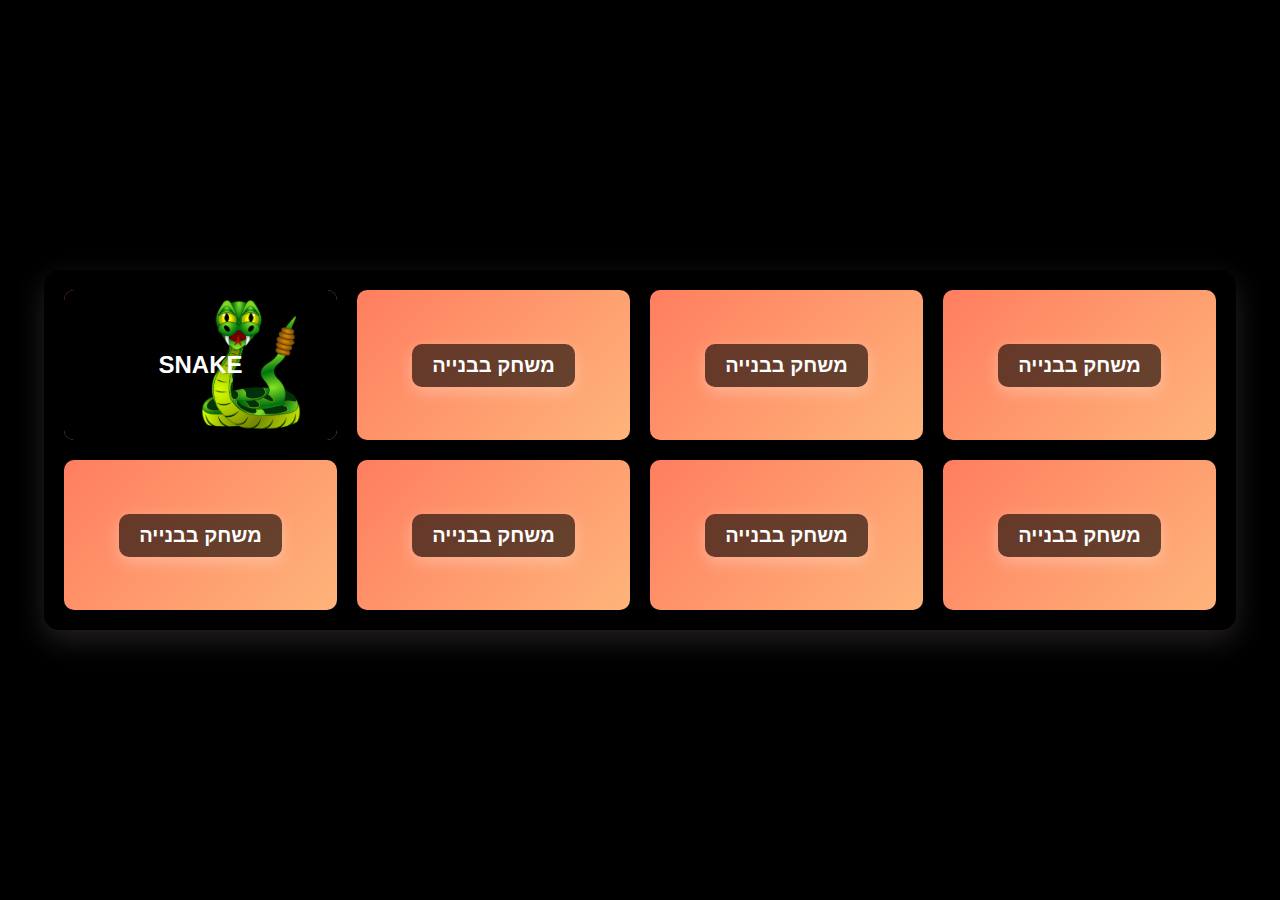
<file: home.html>
<!DOCTYPE html>
<html lang="he">
<head>
    <meta charset="UTF-8">
    <meta name="viewport" content="width=device-width, initial-scale=1.0">
    <title>דף כניסה למשחקים</title>
    <style>
        body {
            font-family: Arial, sans-serif;
            margin: 0;
            padding: 0;
            display: flex;
            justify-content: center;
            align-items: center;
            min-height: 100vh;
            background: #000;
            color: #fff;
            overflow: hidden;
        }

        .container {
            display: grid;
            grid-template-columns: repeat(4, 1fr);
            gap: 20px;
            width: 90%;
            max-width: 1200px;
            padding: 20px;
            background: #000;
            border-radius: 15px;
            box-shadow: 0 10px 30px rgb(37, 33, 33);
        }

        .game-tile {
            display: flex;
            justify-content: center;
            align-items: center;
            height: 150px;
            background: linear-gradient(135deg, #ff7e5f, #feb47b);
            border-radius: 10px;
            box-shadow: 0 5px 15px rgba(0, 0, 0, 0.3);
            cursor: pointer;
            transition: transform 0.3s, box-shadow 0.3s;
            text-align: center;
            position: relative;
            overflow: hidden;
        }

        .game-tile:hover {
            transform: translateY(-10px);
            box-shadow: 0 10px 20px rgba(0, 0, 0, 0.5);
        }

        .game-title {
            font-size: 24px;
            font-weight: bold;
            z-index: 2;
        }

        .snake-animation {
            position: absolute;
            top: 0;
            left: 0;
            width: 100%;
            height: 100%;
            background-color: black;
            overflow: hidden;
        }

        .snake-image {
            width: 100px;
            height: auto;
            position: absolute;
            bottom: 10px;
            animation: moveSnake 2s infinite alternate;
        }

        .coming-soon {
            font-size: 20px;
            font-weight: bold;
            color: white;
            background: rgba(0, 0, 0, 0.6);
            padding: 10px 20px;
            border-radius: 10px;
            box-shadow: 0 5px 15px rgba(255, 255, 255, 0.3);
        }

        @keyframes moveSnake {
            0% { transform: translateX(0); }
            100% { transform: translateX(20px); }
        }
    </style>
</head>
<body>
    <div class="container">
        <div class="game-tile" onclick="openGame('index.html')">
            <div class="game-title">SNAKE</div>
            <div class="snake-animation">
                <img src="css/images/rattlesnake-159135_1280.webp" alt="נחש" class="snake-image">
            </div>
        </div>
        <div class="game-tile">
            <div class="coming-soon">משחק בבנייה</div>
        </div>
        <div class="game-tile">
            <div class="coming-soon">משחק בבנייה</div>
        </div>
        <div class="game-tile">
            <div class="coming-soon">משחק בבנייה</div>
        </div>
        <div class="game-tile">
            <div class="coming-soon">משחק בבנייה</div>
        </div>
        <div class="game-tile">
            <div class="coming-soon">משחק בבנייה</div>
        </div>
        <div class="game-tile">
            <div class="coming-soon">משחק בבנייה</div>
        </div>
        <div class="game-tile">
            <div class="coming-soon">משחק בבנייה</div>
        </div>
    </div>

    <script>
        function openGame(url) {
            window.open(url, '_blank');
        }
    </script>
</body>
</html>
</file>
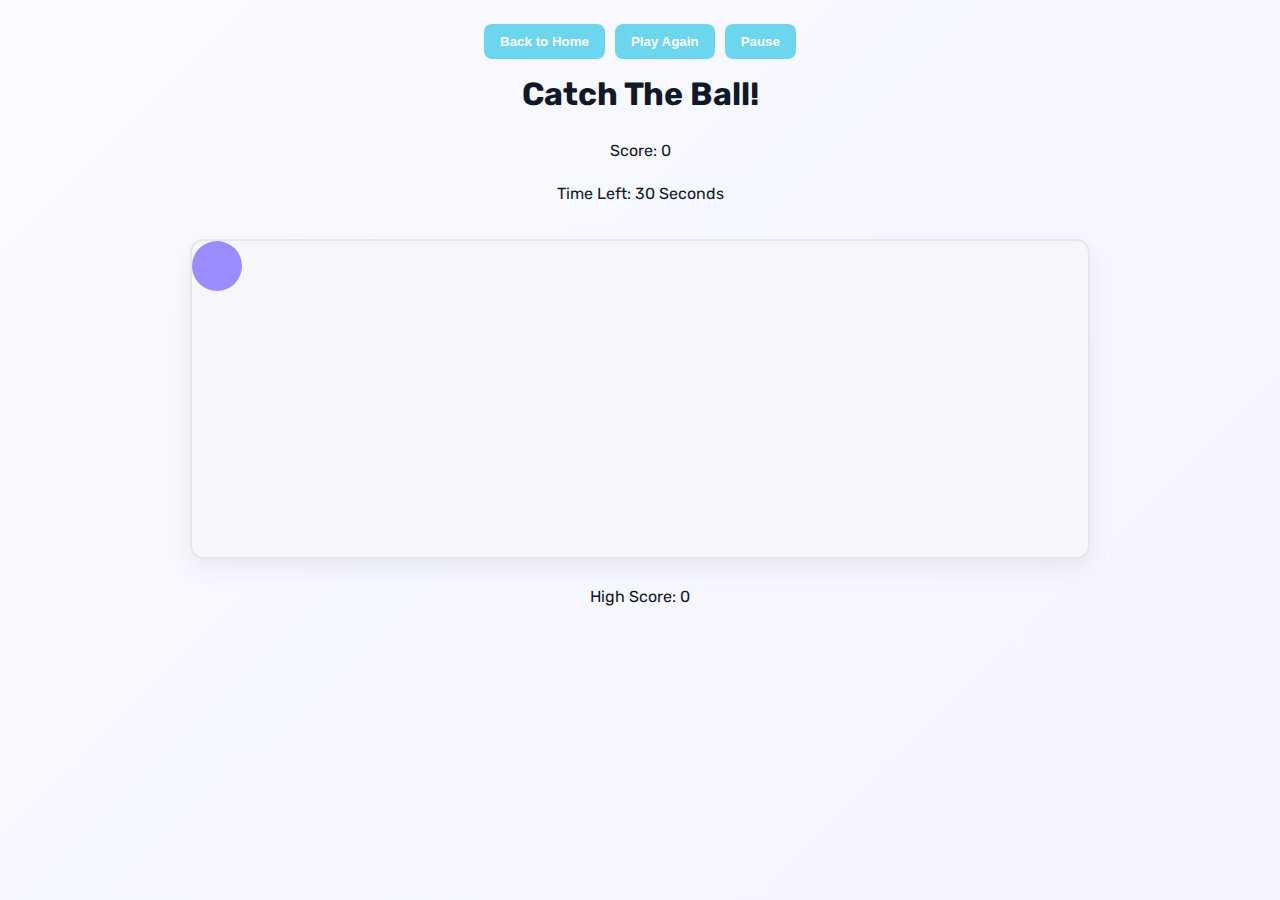
<file: html/ball.html>
<!DOCTYPE html>
<html lang="en">
<head>
    <meta charset="UTF-8">
    <meta name="viewport" content="width=device-width, initial-scale=1.0">
    <title>Catch The Ball Game</title>
    <link rel="stylesheet" href="../css/base.css">
    <link rel="stylesheet" href="../css/ball.css">
</head>
<body>
    <!-- Action buttons: navigation and game control -->
    <div class="actions">
        <button id="home-button">Back to Home</button>
        <button id="again-button">Play Again</button>
        <button id="pause-button">Pause</button>
    </div>

    <h1>Catch The Ball!</h1>
    <p>Score: <span id="score">0</span></p>
    <p>Time Left: <span id="time">30</span> Seconds</p>

    <!-- Game area: contains the clickable ball -->
    <div id="game-area">
        <div id="ball"></div>
    </div>

    <script src="../js/ball.js"></script>
</body>
</html>
</file>
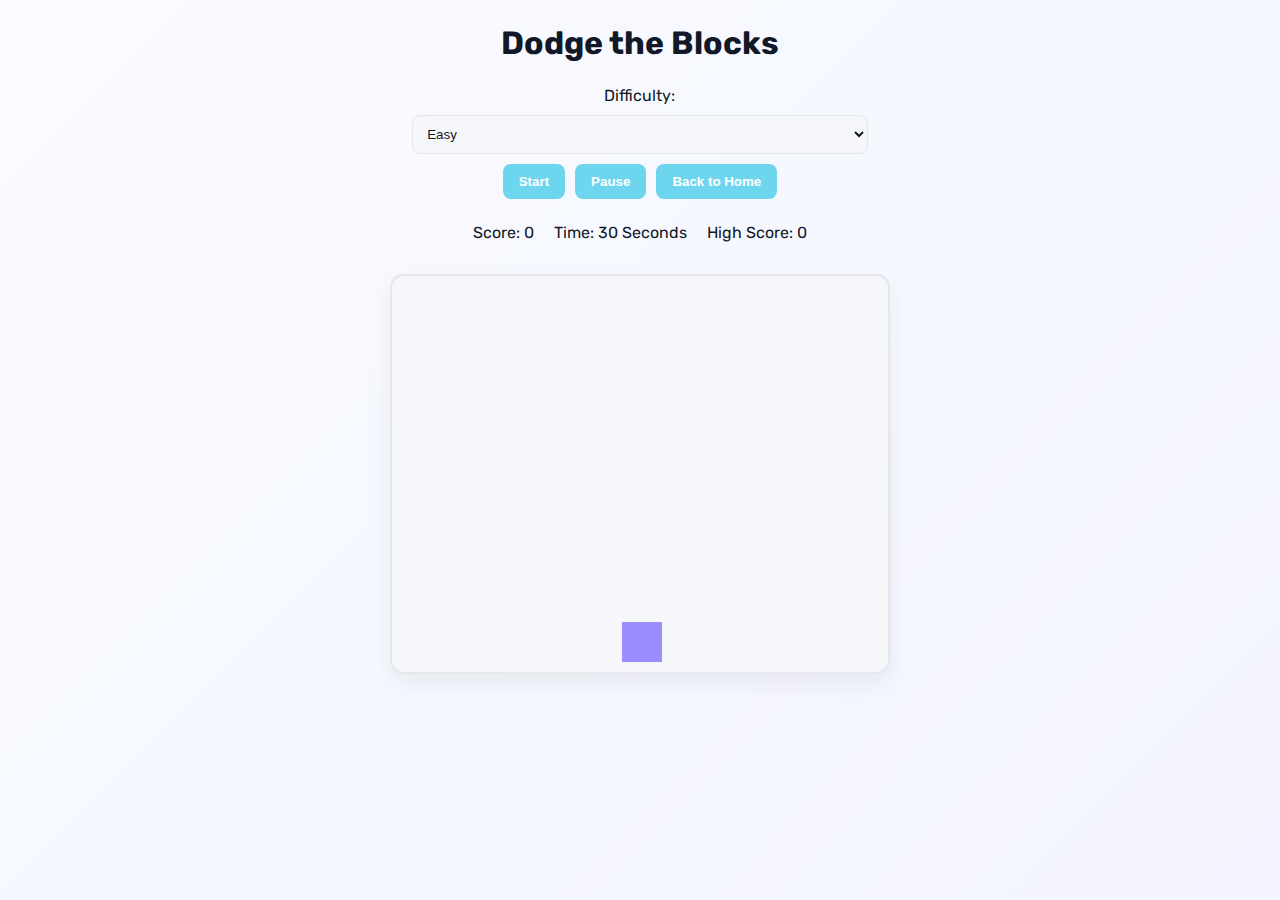
<file: html/dodge.html>
<!DOCTYPE html>
<html lang="en">
<head>
    <meta charset="UTF-8">
    <title>Dodge the Blocks</title>
    <link rel="stylesheet" href="../css/base.css">
    <link rel="stylesheet" href="../css/dodge.css">
</head>
<body>

<h1>Dodge the Blocks</h1>

<!-- Game controls: difficulty selection, start, pause, and home buttons -->
<div class="controls">
    <label>Difficulty:</label>
    <select id="difficulty">
        <option value="easy">Easy</option>
        <option value="medium">Medium</option>
        <option value="hard">Hard</option>
    </select>
    <button id="start-btn">Start</button>
    <button id="pause-button" onclick="togglePause()">Pause</button>
    <button id="home-button" onclick="goHome()">Back to Home</button>
</div>

<!-- Score information: displayed in a horizontal row -->
<div class="score-info">
    <p>Score: <span id="score">0</span></p>
    <p>Time: <span id="time">30</span> Seconds</p>
    <p>High Score: <span id="high-score">0</span></p>
</div>

<!-- Game area: contains player and falling blocks -->
<div id="game-area">
    <div id="player"></div>
</div>

<script src="../js/dodge.js"></script>
</body>
</html>
</file>
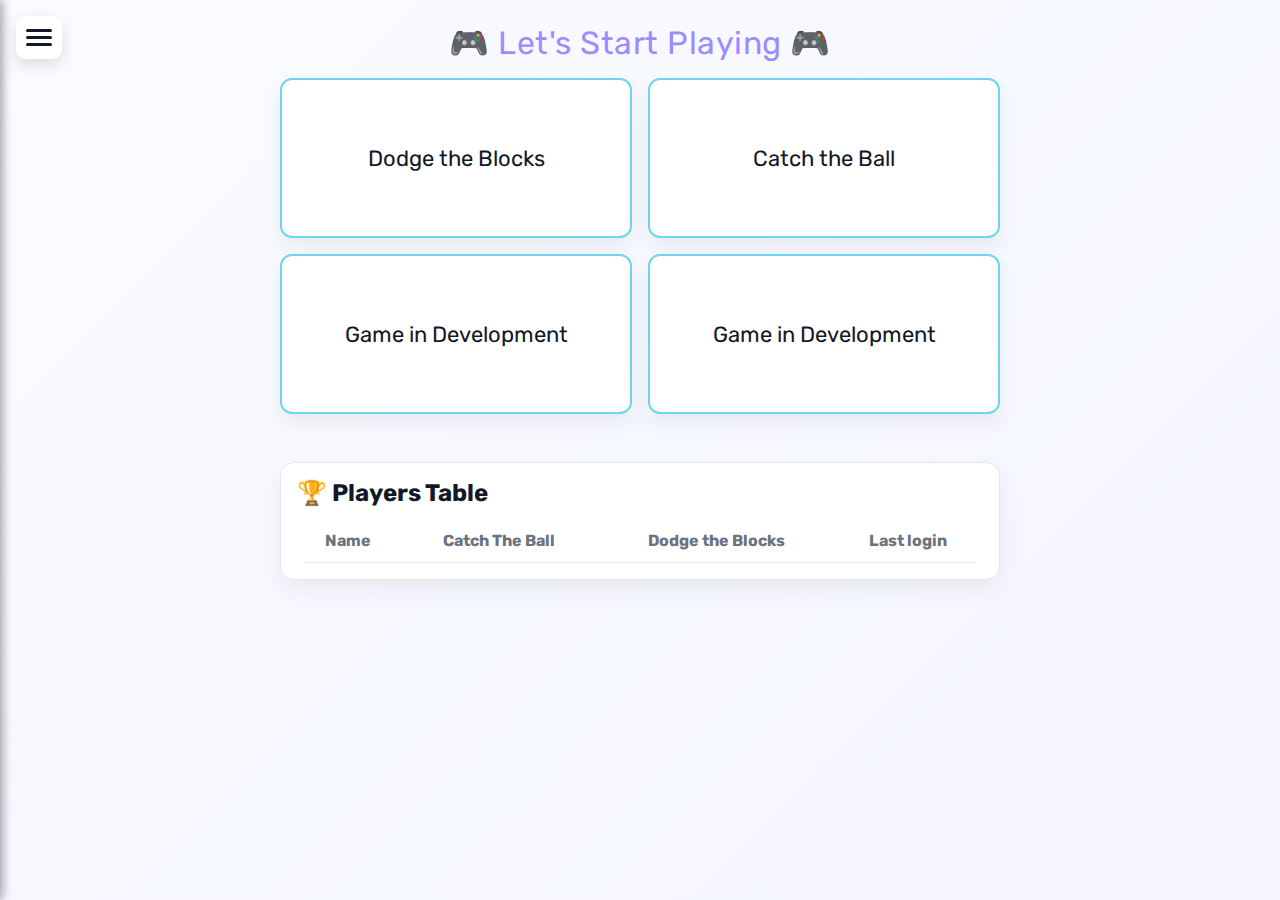
<file: html/home.html>
<!DOCTYPE html>
<html lang="en">
<head>
    <meta charset="UTF-8">
    <meta name="viewport" content="width=device-width, initial-scale=1.0">
    <title>Games - Home Page</title>
    <link rel="stylesheet" href="../css/base.css">
    <link rel="stylesheet" href="../css/home.css">
</head>
<body>

    <!-- Sidebar menu: navigation links for login/logout -->
    <div class="sidebar" id="sidebar">
        <a href="login.html" id="login-link">Login</a>
        <a href="#" onclick="logout()">Logout</a>
    </div>

    <!-- Hamburger button -->
    <div class="hamburger" onclick="toggleSidebar()">
        <div class="bar"></div>
        <div class="bar"></div>
        <div class="bar"></div>
    </div>

    <div class="header" id="header">🎮 Let's Start Playing 🎮</div>

    <!-- Game selection: tiles for different games -->
    <div class="container">
        <div class="game-tile" onclick="openGame('dodge.html')">
            <div class="game-title">Dodge the Blocks</div>
        </div>

        <div class="game-tile" onclick="openGame('ball.html')">
            <div class="game-title">Catch the Ball</div>
        </div>

        <div class="game-tile">
            <div class="game-title">Game in Development</div>
        </div>

        <div class="game-tile">
            <div class="game-title">Game in Development</div>
        </div>
    </div>

    <!-- Leaderboard: displays top players with their high scores -->
    <section class="user-dashboard">
        <h2>🏆 Players Table</h2>
        <table class="score-table">
            <thead>
                <tr>
                    <th>Name</th>
                    <th>Catch The Ball</th>
                    <th>Dodge the Blocks</th>
                    <th>Last login</th>
                </tr>
            </thead>
            <tbody id="leaderboard-body"></tbody>
        </table>
    </section>

    <script src="../js/home.js"></script>
</body>
</html>
</file>
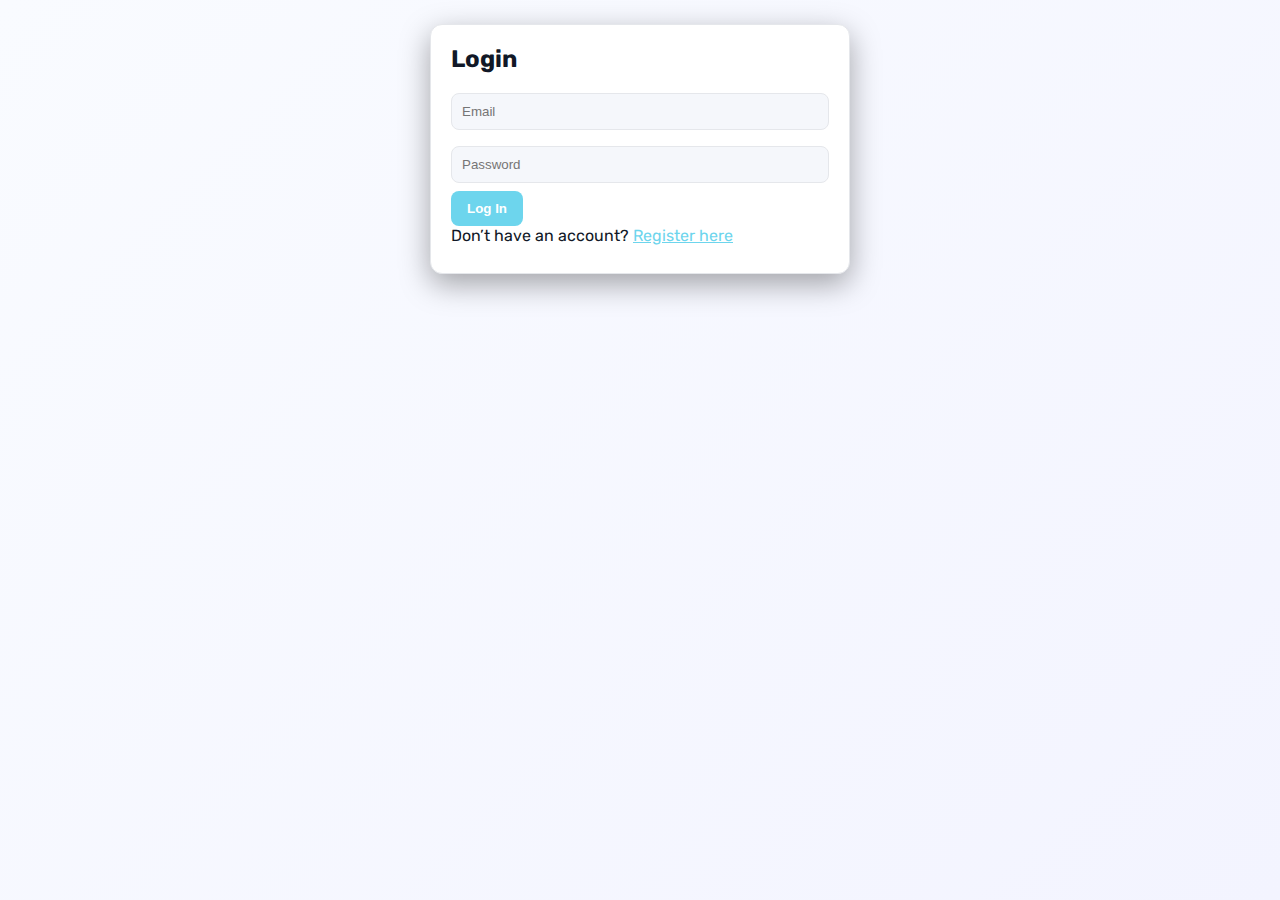
<file: html/login.html>
<!DOCTYPE html>
<html lang="en">
<head>
    <meta charset="UTF-8">
    <meta name="viewport" content="width=device-width, initial-scale=1.0">
    <title>User Login / Registration</title>
    <link rel="stylesheet" href="../css/base.css">
    <link rel="stylesheet" href="../css/login.css">
</head>
<body>
    <!-- Login form: handles user authentication -->
    <div class="form-container" id="login-form">
        <h2>Login</h2>
        <form id="login">
            <input type="email" id="login-email" placeholder="Email" required>
            <input type="password" id="login-password" placeholder="Password" required>
            <button type="submit">Log In</button>
        </form>
        <p>Don’t have an account? <span class="toggle-link" id="show-register">Register here</span></p>
    </div>

    <!-- Registration form: handles new user registration -->
    <div class="form-container hidden" id="register-form">
        <h2>Register</h2>
        <form id="register">
            <input type="text" id="register-name" placeholder="Full Name" required>
            <input type="email" id="register-email" placeholder="Email" required>
            <input type="password" id="register-password" placeholder="Password" required>
            <button type="submit">Register</button>
        </form>
        <p>Already have an account? <span class="toggle-link" id="show-login">Log in here</span></p>
    </div>

    <!--
    <div id="home-page" class="hidden">
        <h2 id="welcome-message">Welcome!</h2>
        <h3>Your High Scores:</h3>
        <div id="high-scores"></div>
    </div>
    -->


    <script src="../js/login.js"></script>
</body>
</html>
</file>
<file: css/base.css>
@import url('https://fonts.googleapis.com/css2?family=Rubik:wght@400;700&display=swap');

:root {
    --bg: linear-gradient(135deg, #f9fbff, #f3f4ff);
    --text: #111827;
    --accent: #6dd5ed;
    --accent-2: #9b8cff;
    --muted: #6b7280;
    --panel: #ffffff;
    --panel-2: #f5f7fb;
    --border: #e5e7eb;
}

* { box-sizing: border-box; }

body {
    margin: 0;
    font-family: 'Rubik', sans-serif;
    background: var(--bg);
    color: var(--text);
    min-height: 100vh;
    display: flex;
    flex-direction: column;
    align-items: center;
    padding: 24px;
    gap: 16px;
}

h1, h2, h3 { margin: 0 0 12px; font-weight: 700; }
p { margin: 0 0 8px; }

a { color: var(--text); text-decoration: none; }

button {
    background: var(--accent);
    color: #ffffff;
    border: none;
    border-radius: 8px;
    padding: 10px 16px;
    font-weight: 700;
    cursor: pointer;
    transition: background 0.2s ease, transform 0.1s ease;
}

button:hover { background: #ea580c; transform: translateY(-1px); }
button:active { transform: translateY(0); }

input, select {
    width: 100%;
    padding: 10px;
    border-radius: 8px;
    border: 1px solid var(--border);
    background: var(--panel-2);
    color: var(--text);
}

table {
    width: 100%;
    border-collapse: collapse;
    background: var(--panel);
    border-radius: 10px;
    overflow: hidden;
}

th, td {
    padding: 12px;
    border-bottom: 1px solid var(--border);
    text-align: center;
}

th { color: var(--muted); }

.card {
    width: 100%;
    max-width: 900px;
    background: var(--panel);
    border-radius: 12px;
    padding: 20px;
    box-shadow: 0 10px 30px rgba(0, 0, 0, 0.35);
}

.grid-2 {
    display: grid;
    grid-template-columns: repeat(auto-fit, minmax(220px, 1fr));
    gap: 16px;
}

.flex {
    display: flex;
    gap: 12px;
    flex-wrap: wrap;
    align-items: center;
}

.section {
    width: 100%;
    max-width: 1000px;
}
</file>
<file: css/ball.css>
.actions {
    display: flex;
    gap: 10px;
    flex-wrap: wrap;
    justify-content: center;
}

#game-area {
    width: 900px;
    max-width: 100%;
    height: 320px;
    margin: 12px auto;
    border: 2px solid var(--border);
    border-radius: 14px;
    background: var(--panel-2);
    position: relative;
    box-shadow: 0 10px 24px rgba(0, 0, 0, 0.06);
}

#ball {
    width: 50px;
    height: 50px;
    background: var(--accent-2);
    border-radius: 50%;
    position: absolute;
}
</file>
<file: css/dodge.css>
h1 {
    margin-bottom: 8px;
}

.controls {
    display: flex;
    gap: 10px;
    justify-content: center;
    flex-wrap: wrap;
    margin-bottom: 8px;
    align-items: center;
}

.score-info {
    display: flex;
    gap: 20px;
    justify-content: center;
    margin-bottom: 8px;
    flex-wrap: wrap;
}

.score-info p {
    margin: 0;
}

#game-area {
    width: 500px;
    max-width: 100%;
    height: 400px;
    margin: 8px auto;
    background: var(--panel-2);
    border: 2px solid var(--border);
    position: relative;
    overflow: hidden;
    border-radius: 14px;
    box-shadow: 0 10px 24px rgba(0, 0, 0, 0.06);
}

#player {
    width: 40px;
    height: 40px;
    background: var(--accent-2);
    position: absolute;
    bottom: 10px;
    left: 230px;
}

.block {
    width: 40px;
    height: 40px;
    background: var(--accent);
    position: absolute;
    top: 0;
}
</file>
<file: css/home.css>
body {
    background:
        linear-gradient(135deg, rgba(249, 251, 255, 0.92), rgba(243, 244, 255, 0.92)),
        url("https://images.unsplash.com/photo-1511512578047-dfb367046420?auto=format&fit=crop&w=1600&q=80");
    background-size: cover;
    background-repeat: no-repeat;
    background-position: center;
}

.header {
    font-size: 32px;
    color: var(--accent-2);
    letter-spacing: 0.5px;
}

.container {
    display: grid;
    grid-template-columns: repeat(2, minmax(220px, 1fr));
    gap: 16px;
    width: 100%;
    max-width: 720px;
}

.game-tile {
    display: flex;
    align-items: center;
    justify-content: center;
    height: 160px;
    border-radius: 12px;
    background: #ffffff;
    border: 2px solid var(--accent);
    cursor: pointer;
    box-shadow: 0 10px 20px rgba(0, 0, 0, 0.06);
    transition: transform 0.2s ease, box-shadow 0.2s ease, border-color 0.2s ease;
}

.game-tile:hover {
    transform: scale(1.03);
    border-color: var(--accent-2);
    box-shadow: 0 14px 28px rgba(0, 0, 0, 0.08);
}

.game-title {
    font-size: 22px;
    color: #111827;
}

.sidebar {
    position: fixed;
    left: -240px;
    top: 0;
    height: 100%;
    width: 240px;
    background: var(--panel);
    padding: 20px;
    padding-top: 60px;
    transition: left 0.25s ease;
    box-shadow: 2px 0 10px rgba(0, 0, 0, 0.4);
    z-index: 900;
}

.sidebar.open { left: 0; }
.sidebar a { display: block; padding: 10px 0; color: var(--text); }
.sidebar a:hover { color: var(--accent); }

.hamburger {
    position: fixed;
    top: 16px;
    left: 16px;
    cursor: pointer;
    z-index: 1000;
    background: rgba(255, 255, 255, 0.9);
    padding: 9px 10px;
    border-radius: 10px;
    box-shadow: 0 6px 16px rgba(0, 0, 0, 0.12);
}

.bar {
    display: block;
    width: 26px;
    height: 3px;
    background: #111827;
    border-radius: 999px;
    margin: 4px 0;
    transition: transform 0.25s ease, opacity 0.2s ease;
}

.hamburger.open .bar:nth-child(1) { transform: translateY(7px) rotate(45deg); }
.hamburger.open .bar:nth-child(2) { opacity: 0; }
.hamburger.open .bar:nth-child(3) { transform: translateY(-7px) rotate(-45deg); }

.user-dashboard {
    margin-top: 32px;
    padding: 16px;
    background: #ffffff;
    border-radius: 14px;
    border: 1px solid #e5e7eb;
    box-shadow: 0 10px 24px rgba(0, 0, 0, 0.06);
    width: 100%;
    max-width: 720px;
}

.score-table th { color: var(--muted); }

@media (max-width: 700px) {
    .container {
        grid-template-columns: 1fr;
    }
}
</file>
<file: css/login.css>
.form-container {
    background: var(--panel);
    padding: 20px;
    border-radius: 12px;
    width: 100%;
    max-width: 420px;
    box-shadow: 0 10px 30px rgba(0,0,0,0.35);
    border: 1px solid var(--border);
}

.form-container.hidden { display: none; }
.form-container h2 { margin-bottom: 12px; }
.form-container input { margin: 8px 0; }

.toggle-link {
    color: var(--accent);
    cursor: pointer;
    text-decoration: underline;
}

/*
#home-page { text-align: center; padding: 12px; }
#home-page.hidden { display: none; }
*/
</file>
